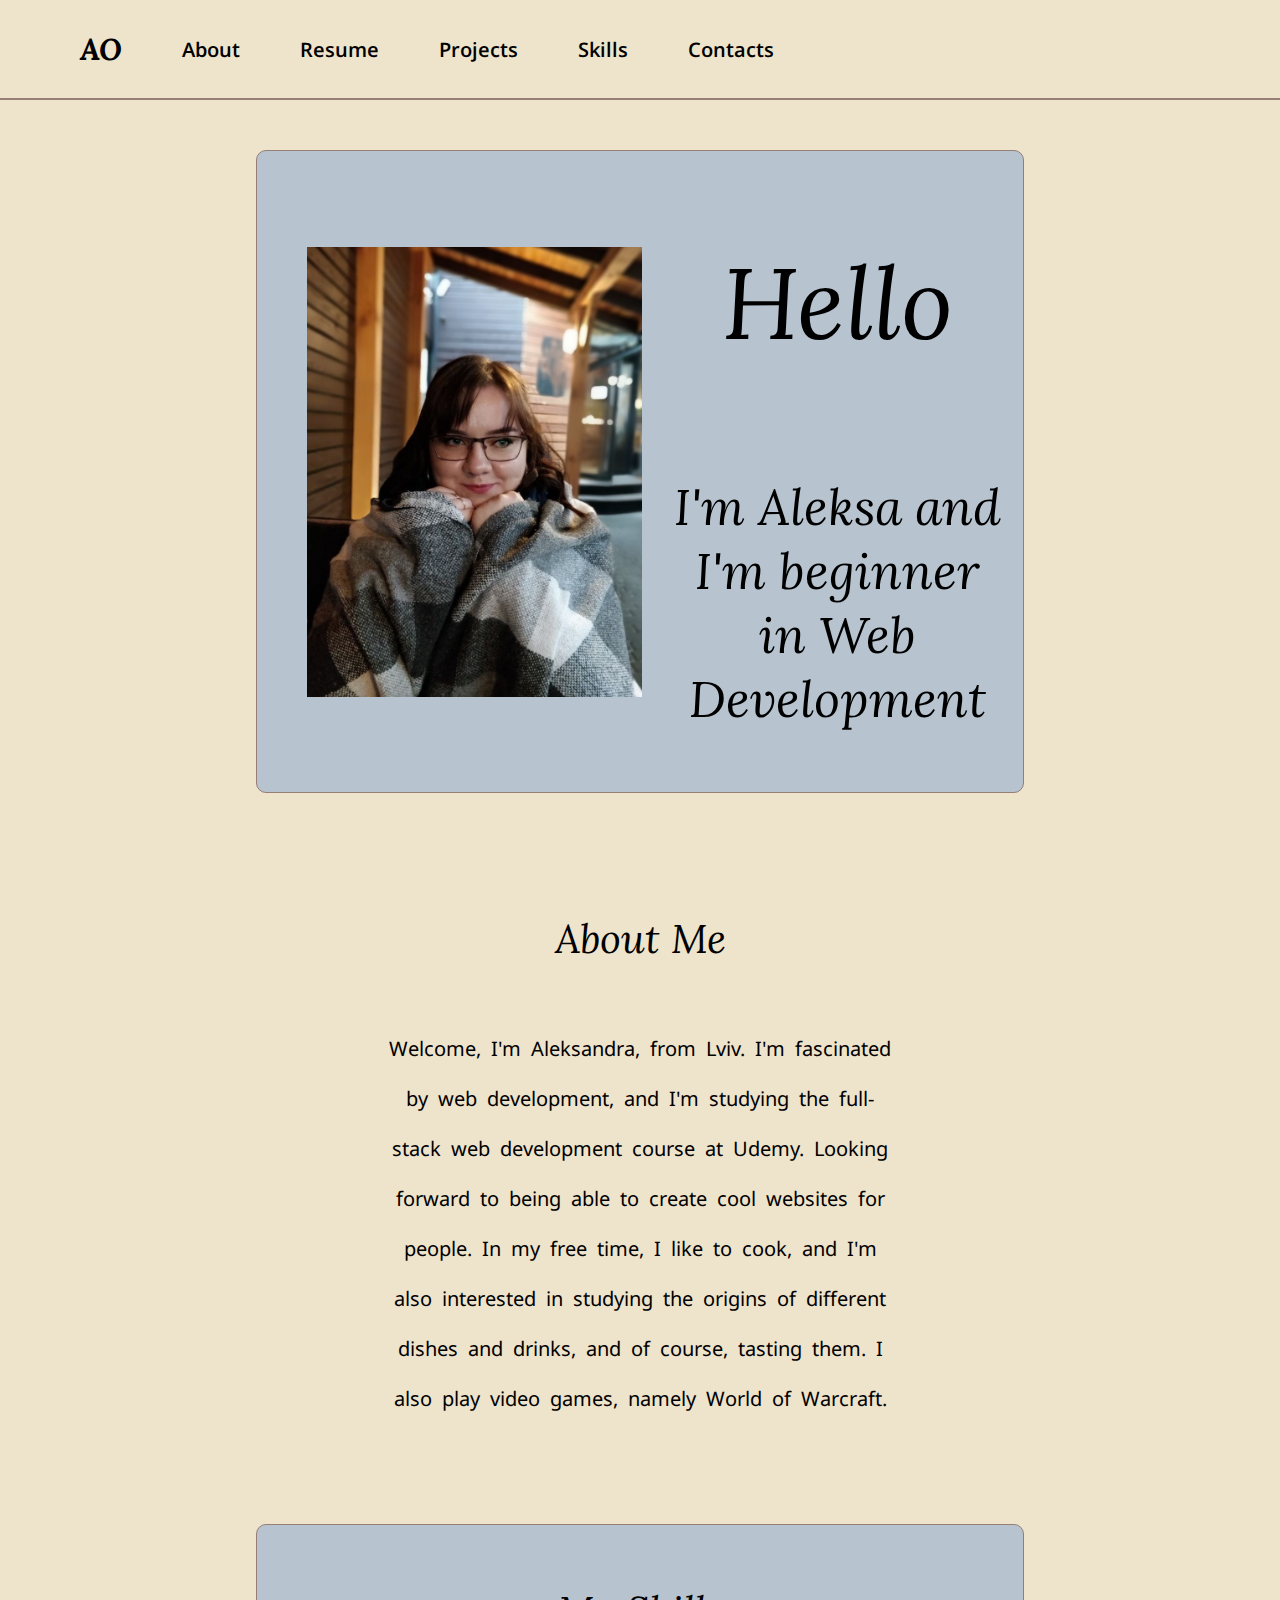
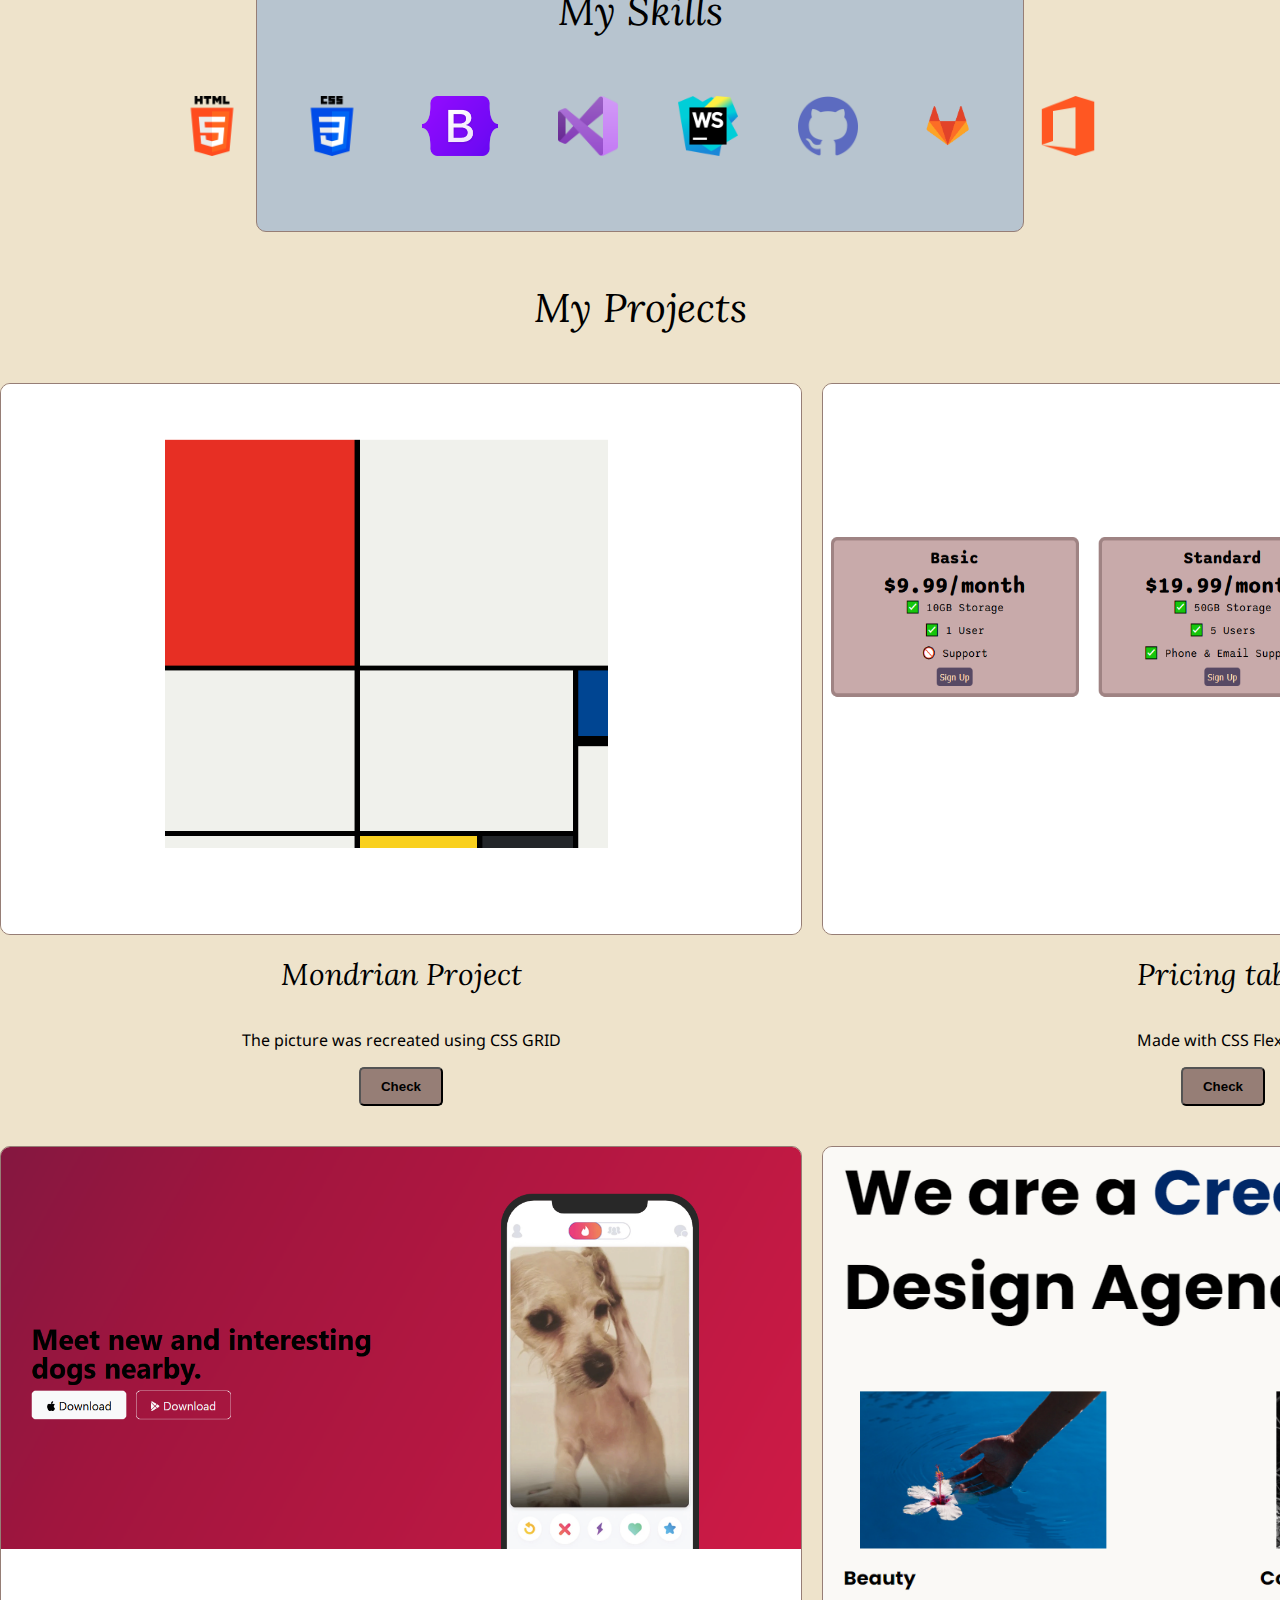
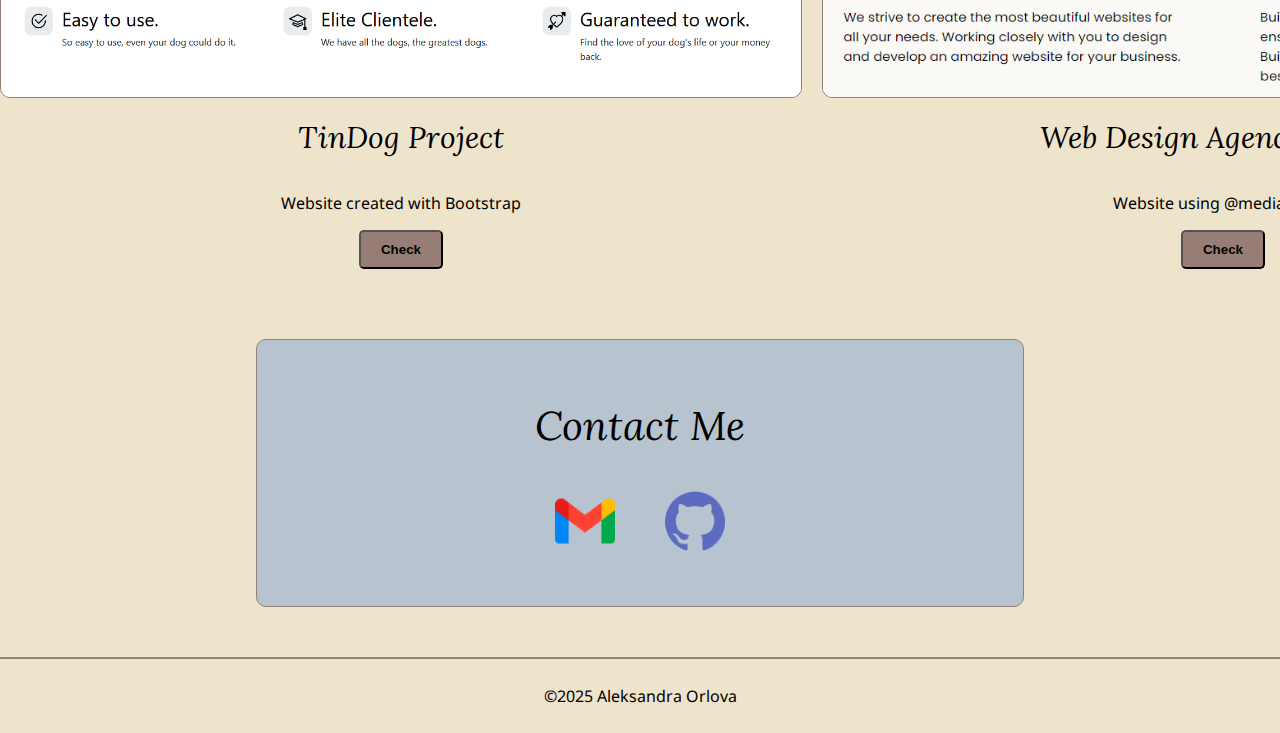
<file: index.html>
<!DOCTYPE html>
<html lang="en" xmlns="http://www.w3.org/1999/html">
<head>
    <meta charset="UTF-8">
    <title>Aleksa Orlova</title>
    <link rel="stylesheet" href="./style.css">
    <link rel="preconnect" href="https://fonts.googleapis.com">
    <link rel="preconnect" href="https://fonts.gstatic.com" crossorigin>
    <link href="https://fonts.googleapis.com/css2?family=Lora:ital,wght@0,400..700;1,400..700&family=Noto+Sans:ital,wght@0,100..900;1,100..900&display=swap" rel="stylesheet">
</head>
<body>
    <section id="nav-section">
        <div class="navigation-container">
            <nav class="navbar">
                <ul>
                    <li class="logo"><a class="logo-link" href="./index.html">AO</a></li>
                    <li><a class="nav-links" href="#about-section">About</a></li>
                    <li><a class="nav-links" href="./resume.html">Resume</a></li>
                    <li><a class="nav-links" href="#projects-section">Projects</a></li>
                    <li><a class="nav-links" href="#skills-section">Skills</a></li>
                    <li><a class="nav-links" href="#contact-section">Contacts</a></li>
                </ul>
            </nav>
        </div>
    </section>
    <section id="hero-section">
        <div class="hero-container">
            <div class="photo">
                <img src="./images/portrait.jpg" alt="portrait">
            </div>
            <div class="hero-text">
                <h1>Hello</h1>
                <h2>I'm Aleksa and I'm beginner in Web Development</h2>
            </div>
        </div>
    </section>
    <section id="about-section">
        <div class="about-container">
            <h3>About Me</h3>
            <p>Welcome, I'm Aleksandra, from Lviv.
                I'm fascinated by web development, and I'm studying the full-stack web development course at Udemy.
                Looking forward to being able to create cool websites for people.
                In my free time, I like to cook, and I'm also interested in studying the origins of different dishes and drinks, and of course, tasting them.
                I also play video games, namely World of Warcraft.</p>
        </div>
    </section>
    <section id="skills-section">
        <div class="skills-container">
            <h3>My Skills</h3>
            <div class="skills">
                <div class="skills-icons">
                    <img src="./images/free-icon-html-5.png" alt="html icon" height="60">
                </div>
                <div class="skills-icons">
                    <img src="./images/free-icon-css-3.png" alt="css icon" height="60">
                </div>
                <div class="skills-icons">
                    <img src="./images/Bootstrap_logo.svg.png" alt="bootstrap icon" height="60">
                </div>
                <div class="skills-icons">
                    <img src="./images/free-icon-visual-basic.png" alt="vs icon" height="60">
                </div>
                <div class="skills-icons">
                    <img src="./images/WebStorm_Icon.svg.png" alt="ws icon" height="60">
                </div>
                <div class="skills-icons">
                    <img src="./images/free-icon-github.png" alt="github icon" height="60">
                </div>
                <div class="skills-icons">
                    <img src="./images/logo-gitlab.png" alt="gitlab icon" height="60">
                </div>
                <div class="skills-icons">
                    <img src="./images/free-icon-office.png" alt="office icon" height="60">
                </div>
            </div>
        </div>
    </section>
    <section id="projects-section">
        <h3>My Projects</h3>
        <div class="projects-container">
            <div class="projects-info">
                <img src="images/mondrian_paint.png" alt="mondrian paint">
                <h4>Mondrian Project</h4>
                <p>The picture was recreated using CSS GRID</p>
                <button><a href="https://aleksisorlova.github.io/grid-mondrian-project/">Check</a></button>
            </div>
            <div class="projects-info">
                <img src="images/pricing_table.png" alt="pricing table">
                <h4>Pricing table</h4>
                <p>Made with CSS Flexbox</p>
                <button><a href="https://aleksisorlova.github.io/flexbox-pricing-table/">Check</a></button>
            </div>
            <div class="projects-info">
                <img src="images/tin_dog_project.png" alt="tinDog project">
                <h4>TinDog Project</h4>
                <p>Website created with Bootstrap</p>
                <button><a href="https://aleksisorlova.github.io/TinDog-Project/">Check</a></button>
            </div>
            <div class="projects-info">
                <img src="images/design_agency.png" alt="design agency project">
                <h4>Web Design Agency Project</h4>
                <p>Website using @media query</p>
                <button><a href="https://aleksisorlova.github.io/web-agency-website/">Check</a></button>
            </div>
        </div>
    </section>
    <section id="contact-section">
        <h3>Contact Me</h3>
        <div class="contact-container ">

            <div class="contact-icon">
                <a href="mailto:aleor303@gmail.com">
                    <img src="images/free-icon-gmail.png" alt="mail icon" height="60">
                </a>
            </div>
            <div class="contact-icon">
                <a href="https://github.com/aleksisorlova">
                    <img src="images/free-icon-github.png" alt="github icon" height="60">
                </a>
            </div>
        </div>
    </section>
    <section id="footer-section">
        <div class="footer-container">
            <p>©2025 Aleksandra Orlova</p>
        </div>
    </section>
</body>
</html>
</file>
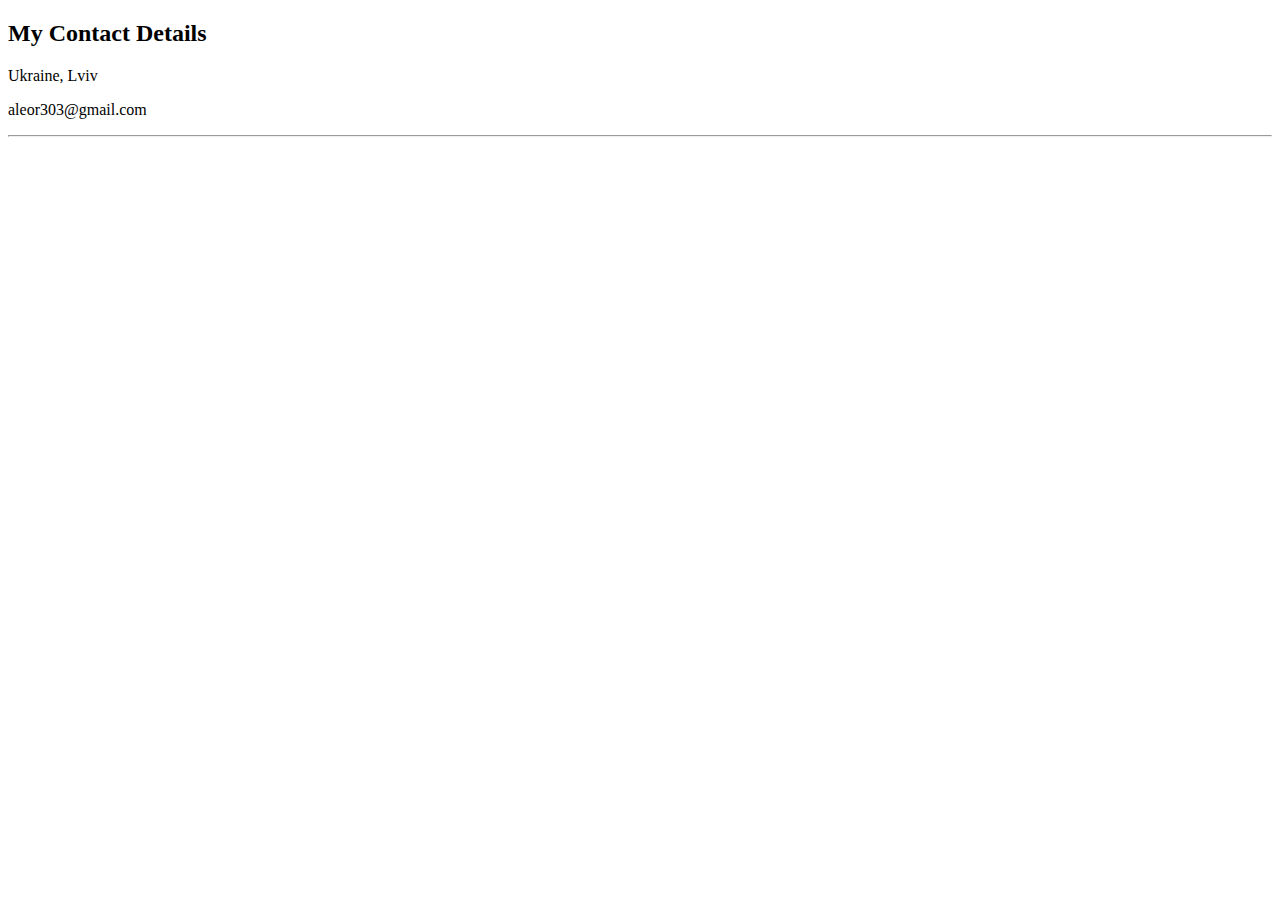
<file: contact.html>
<!DOCTYPE html>
<html lang="en">
<head>
    <meta charset="UTF-8">
    <title>Contact me</title>
</head>
<body>
    <h2>My Contact Details</h2>
    <p>Ukraine, Lviv</p>
    <p>aleor303@gmail.com</p>
    <hr>
</body>
</html>
</file>
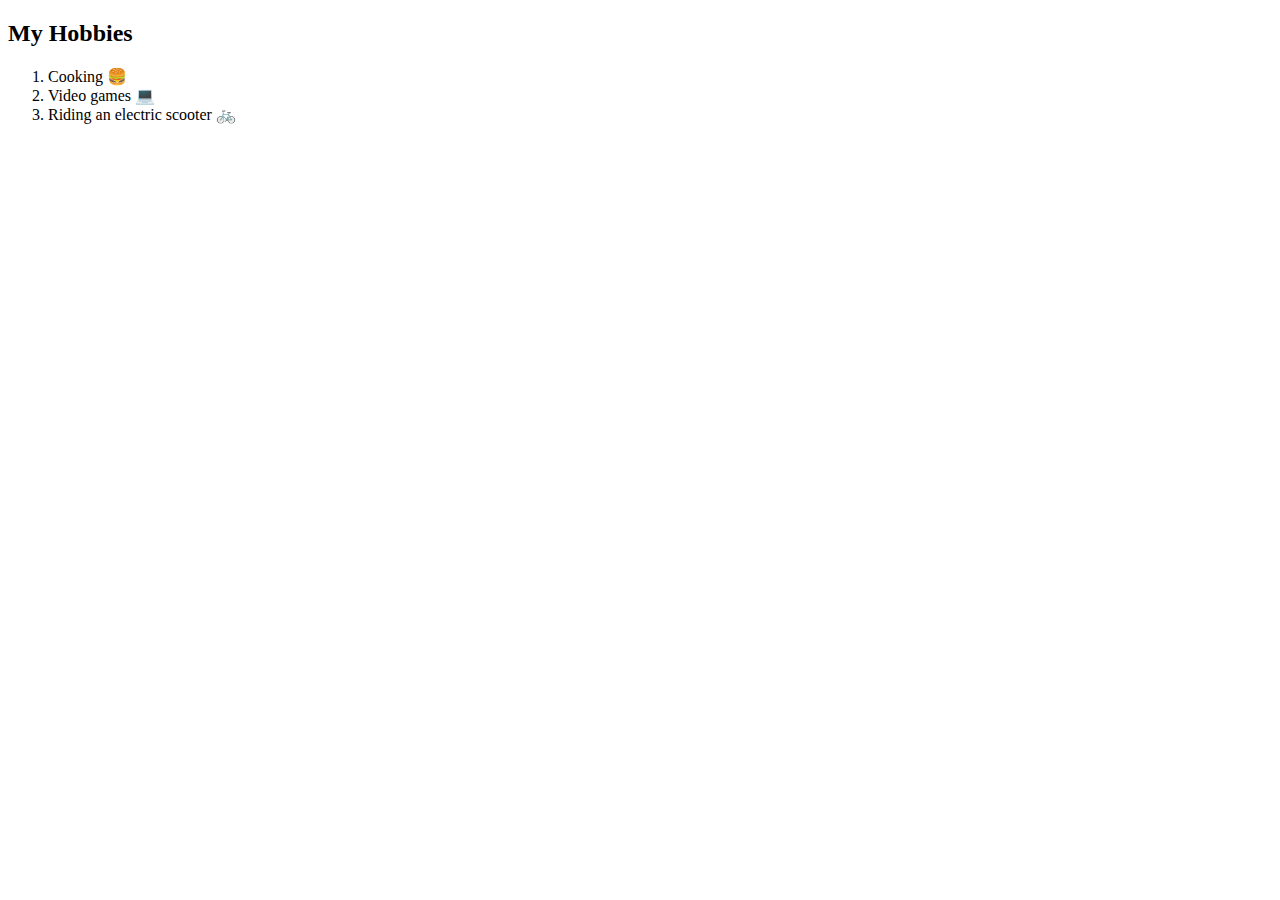
<file: hobbies.html>
<!DOCTYPE html>
<html lang="en">
<head>
    <meta charset="UTF-8">
    <title>My Hobbies</title>
</head>
<body>
    <h2>My Hobbies</h2>
    <ol>
      <li>Cooking 🍔</li>
      <li>Video games 💻</li>
      <li>Riding an electric scooter 🚲</li>
    </ol>
</body>
</html>
</file>
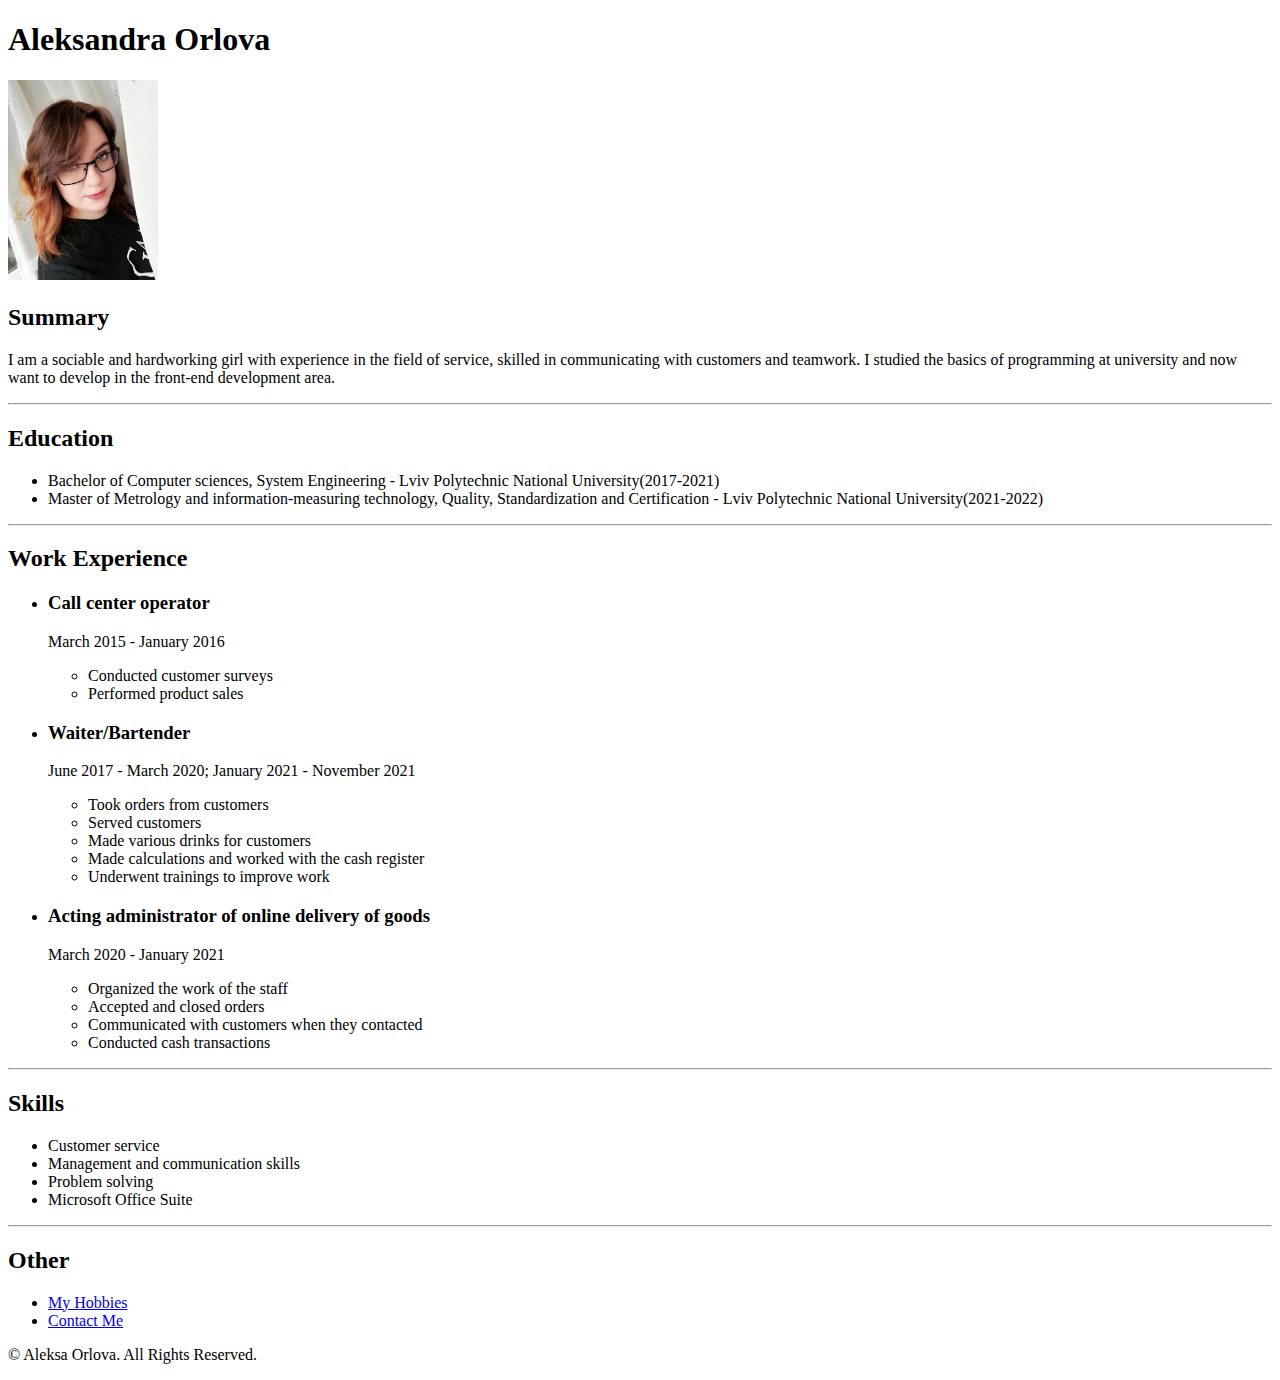
<file: resume.html>
<!DOCTYPE html>
<html lang="en">
<head>
  <meta charset="UTF-8">
  <title>My Resume</title>
</head>
<body>
<h1>Aleksandra Orlova</h1>
<img src="./images/photo.jpg" alt="portrait" height="200">
<h2>Summary</h2>
<p>I am a sociable and hardworking girl with experience in the field of service, skilled in communicating with customers and teamwork. I studied the basics of programming at university and now want to develop in the front-end development area.</p>
<hr>
<h2>Education</h2>
<ul>
  <li>Bachelor of Computer sciences, System Engineering - Lviv Polytechnic National University(2017-2021)</li>
  <li>Master of Metrology and information-measuring technology, Quality, Standardization and Certification - Lviv Polytechnic National University(2021-2022)</li>
</ul>
<hr>
<h2>Work Experience</h2>
<ul>
  <li>
    <h3>Call center operator</h3>
    <p>March 2015 - January 2016</p>
    <ul>
      <li>Conducted customer surveys</li>
      <li>Performed product sales</li>
    </ul>
  </li>
  <li>
    <h3>Waiter/Bartender</h3>
    <p>June 2017 - March 2020; January 2021 - November 2021</p>
    <ul>
      <li>Took orders from customers</li>
      <li>Served customers</li>
      <li>Made various drinks for customers</li>
      <li>Made calculations and worked with the cash register</li>
      <li>Underwent trainings to improve work</li>
    </ul>
  </li>
  <li>
    <h3>Acting administrator of online delivery of goods</h3>
    <p>March 2020 - January 2021</p>
    <ul>
      <li>Organized the work of the staff</li>
      <li>Accepted and closed orders</li>
      <li>Communicated with customers when they contacted</li>
      <li>Conducted cash transactions</li>
    </ul>
  </li>
</ul>
<hr>
<h2>Skills</h2>
<ul>
  <li>Customer service</li>
  <li>Management and communication skills</li>
  <li>Problem solving</li>
  <li>Microsoft Office Suite</li>
</ul>
<hr>
<h2>Other</h2>
<ul>
  <li><a href="./hobbies.html">My Hobbies</a></li>
  <li><a href="./contact.html">Contact Me</a> </li>
</ul>
</body>
<footer>
  <p>© Aleksa Orlova. All Rights Reserved. </p>
</footer>
</html>
</file>
<file: style.css>
body {
    background-color: #EEE3CB;
    font-family: "Noto Sans", sans-serif;
    padding: 0;
    margin: 0;
}

.navigation-container {
    display: flex;
    align-items: center;
    justify-content: flex-start;
    position: fixed;
    z-index: 1;
    top: 0;
    background-color: #EEE3CB;
    width: 100%;
    padding: 20px;
    border-bottom: 2px solid #967E76;
}

.navbar .logo {
    font-family: "Lora", serif;
    font-style: italic;
    font-size: 30px;
    font-weight: bold;
}

.navbar .logo-link:hover {
    cursor: pointer;
}

.navbar ul{
    display: flex;
    align-items: center;
    gap: 20px;
    margin: 0;
}

.navbar li {
    list-style: none;
    padding: 10px 20px;
    font-size: 20px;
    font-weight: 550;
}

.menu {
    display: none;
}

.nav-links, .logo-link {
    text-decoration: none;
    color: black;
    transition: font-size 0.2s;
}

.nav-links:hover {
    color: #967E76;
    cursor: pointer;
    font-size: 22px;
}

#hero-section {
    margin-top: 150px;
}

.hero-container {
    background-color: #B7C4CF;
    display: grid;
    grid-template-columns: 1fr 1fr;
    align-items: center;
    justify-content: center;
    margin: 50px 20%;
    padding: 20px;
    border: 1px solid #967E76;
    border-radius: 10px;
}

.hero-container > .photo {
    display: flex;
    justify-content: flex-start;
}

.hero-container .photo > img {
    height: 450px;
    padding: 30px;
}

.hero-container .hero-text {
    display: flex;
    flex-direction: column;
    justify-content: center;
    align-items: center;
}

h1 {
    font: italic 100px "Lora", serif;
}

h2 {
    font: italic 50px "Lora", serif;
    text-align: center;
}

h3 {
    font: italic 40px "Lora", serif;
}

h4 {
    font: italic 30px "Lora", serif;
    margin: 20px;
}

#about-section, #skills-section, #contact-section {
    scroll-margin-top: 40px;
}

#projects-section {
    scroll-margin-top: 100px;
}

.about-container {
    display: flex;
    flex-direction: column;
    justify-content: center;
    align-items: center;
    padding: 30px 30%;
}

.about-container > p {
    font-size: 20px;
    text-align: center;
    word-spacing: 5px;
    line-height: 50px;
}

.skills-container {
    background-color: #B7C4CF;
    margin: 50px 20%;
    padding: 20px;
    border: 1px solid #967E76;
    border-radius: 10px;
}

.skills-container > h3 {
    display: flex;
    align-items: center;
    justify-content: center;
}

.skills {
    display: flex;
    justify-content: center;
    margin-bottom: 30px;
}

.skills-icons {
    margin: 20px 30px;
}


#projects-section > h3 {
    display: flex;
    align-items: center;
    justify-content: center;
}

.projects-container {
    display: grid;
    grid-template-columns: 1fr 1fr;
    gap: 20px;
    margin-top: 50px;
}

.projects-info {
    display: flex;
    flex-direction: column;
    align-items: center;
    margin-bottom: 20px;
}

.projects-info > button {
    background-color: #967E76;
    border-radius: 5px;
    padding: 10px 20px;
}

.projects-info a {
    text-decoration: none;
    color: black;
    font-weight: bold;
}

.projects-info > img {
    height: 550px;
    width: 800px;
    border-radius: 10px;
    border: 1px solid #967E76;
}

#contact-section {
    background-color: #B7C4CF;
    margin: 50px 20%;
    padding: 20px;
    border: 1px solid #967E76;
    border-radius: 10px;
}

#contact-section > h3 {
    display: flex;
    justify-content: center;
}

.contact-container {
    display: flex;
    align-items: center;
    justify-content: center;
    gap: 50px;
    margin-bottom: 30px;
}

.footer-container {
    border-top: 2px solid #967E76;
    text-align: center;
    margin-top: 20px;
    padding: 10px 0;
}

@media screen and (max-width: 1024px) {
    .hero-container {
        grid-template-columns: 2fr;
        align-items: center;
    }

    .hero-container > .photo {
        justify-content: center;
    }

    .skills {
        flex-direction: column;
        align-items: center;
    }

    .projects-container {
        grid-template-columns: 2fr;
    }

    .projects-info > img {
        height: 410px;
        width: 600px;
    }
}
</file>
